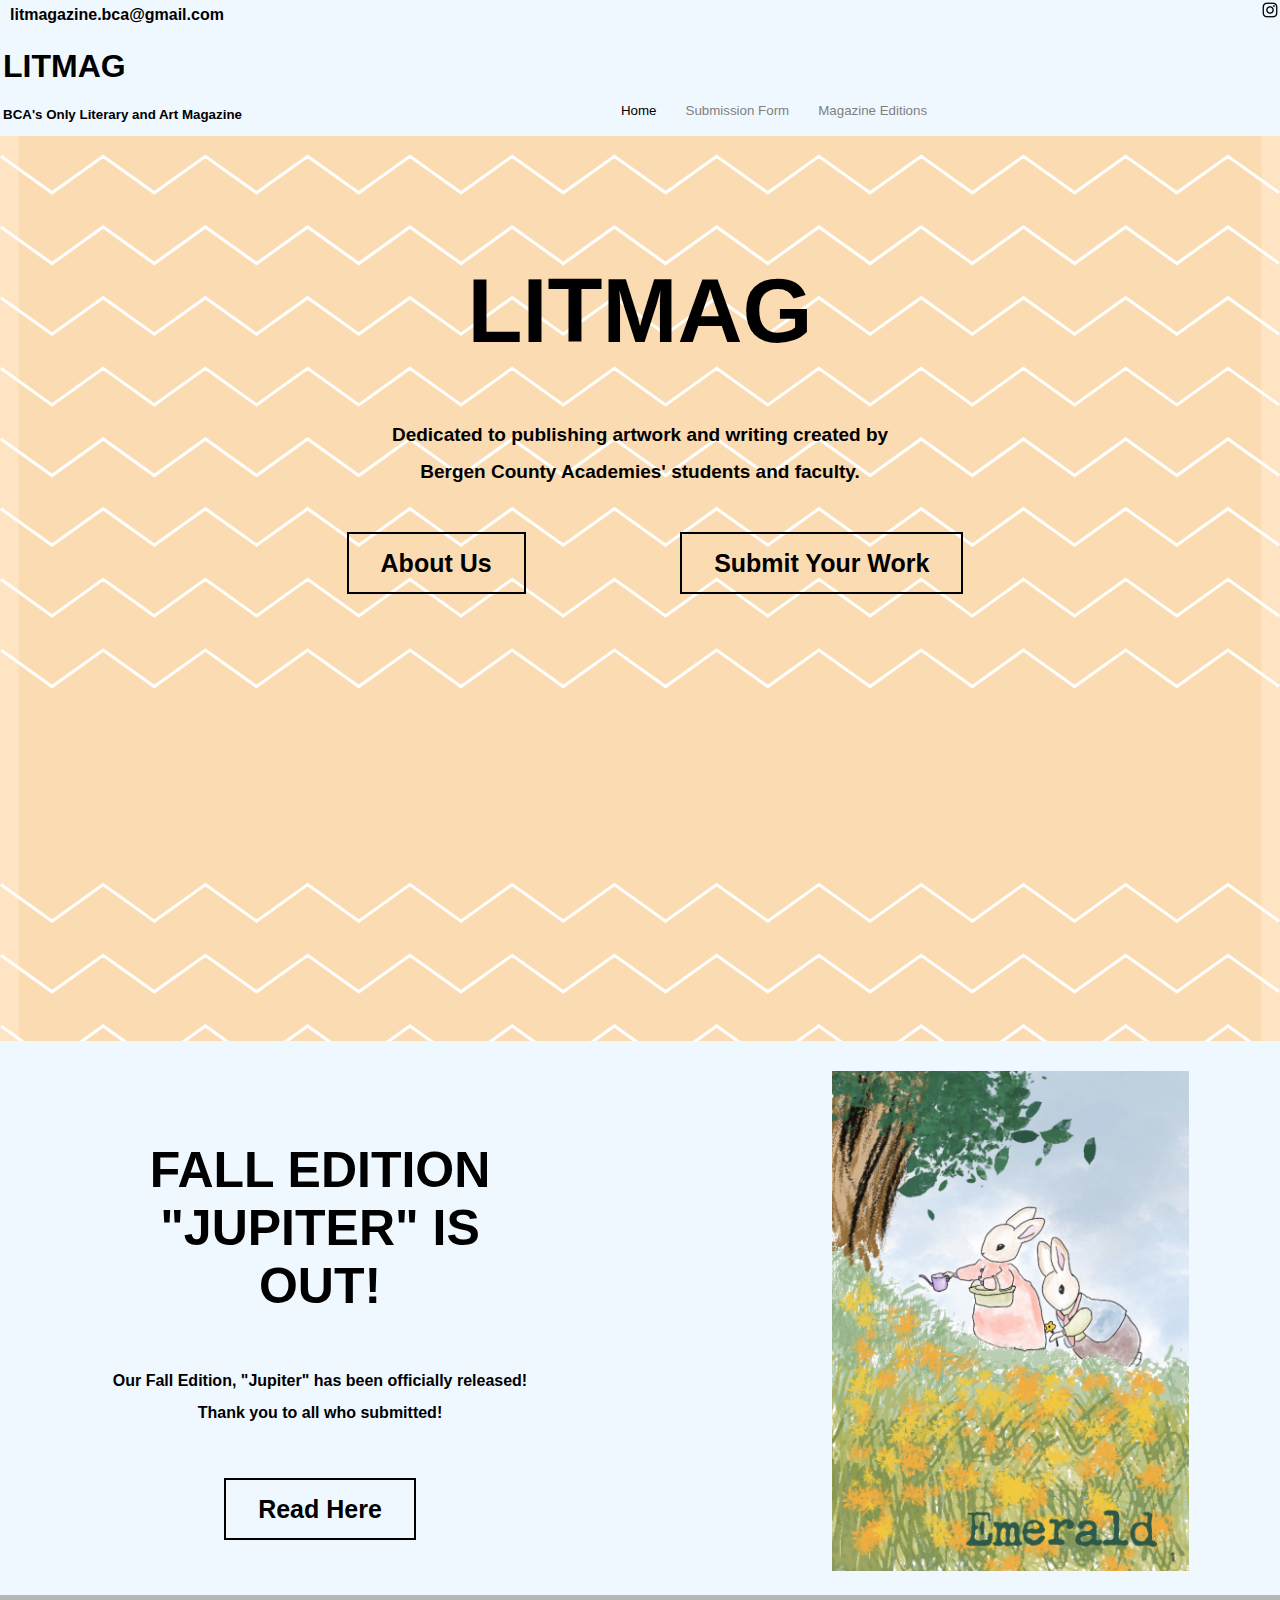
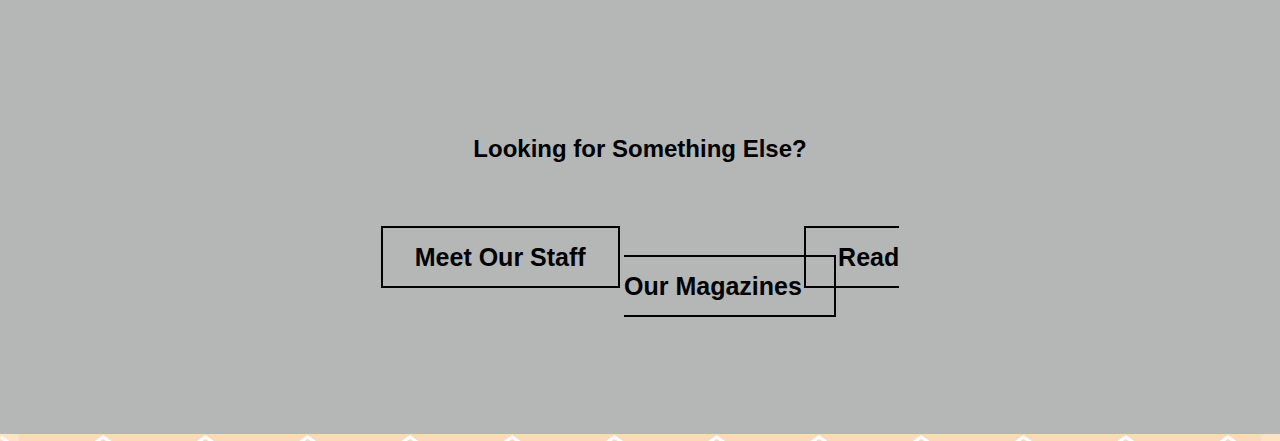
<file: index.html>
<!DOCTYPE html>

<!-- Google tag (gtag.js) -->
<script async src="https://www.googletagmanager.com/gtag/js?id=G-Y1QL1JQ4BT"></script>
<script>
  window.dataLayer = window.dataLayer || [];
  function gtag(){dataLayer.push(arguments);}
  gtag('js', new Date());

  gtag('config', 'G-Y1QL1JQ4BT');
</script>

<html lang="en">
<head>
    <meta charset="UTF-8">
    <meta http-equiv="X-UA-Compatible" content="IE=edge">
    <meta name="viewport" content="width=device-width, initial-scale=1.0">
    <link rel="icon" sizes="800x800" href="images/logo.png" />
    <title>BCA LitMag</title>
    <link href="styles/index.css" type="text/css" rel="stylesheet">
</head>
<body>
    <div class="SITE_HEADER">
        <a class="a1" href="mailto: litmagazine.bca@gmail.com" style="position: relative; left: 10px">litmagazine.bca@gmail.com</a>
        <a href="https://www.instagram.com/bcalitmag/?hl=en" target="_blank" rel="noopener noreferrer"><img class="insta" src="images/Instagram.png" alt="litmag"></a>
        <table>
            <tr>
                <!-- <td><img class="logo1" src="images/logo.png" alt="litmag logo"></td> -->
                <td>
                    <h1>LITMAG</h1>
                    <h2 style="font-size: smaller">BCA's Only Literary and Art Magazine</h2>
                    <td><a class="menu1" style="left:375px; color: black" href="index.html">Home</a></td>
                    <td><a class="menu1" style="left:400px; color: gray" href="submission-form.html">Submission Form</a></td>
                    <td><a class="menu1" style="left:425px; color: gray" href="magazine-editions.html">Magazine Editions</a></td>
                </td>
            </tr>
        </table>
    </div>

    <!-- section 1: litmag -->
    <div style="contain:layout;"> 
        <div class="linedpaper">
            <h1 class="head1">LITMAG</h1>
            <h2 class="head1" style="font-size: 19px">Dedicated to publishing artwork and writing created by</h2>
            <h2 class="head1" style="font-size: 19px">Bergen County Academies' students and faculty.</h2>
            <tr>
                <td><h2 class="head1" style="font-size: 16px">
                    <a class="button" style="top: 50px; left: -60px" href="aboutus.html" target="_blank" rel="noopener noreferrer">About Us</a>
                    <a class="button" style="top: 50px; left: 90px" href="submission-form.html" target="_blank" rel="noopener noreferrer">Submit Your Work</a>
                </h2></td>
            </tr>
        </div>
    </div>

    <!-- section 2: latest edition -->
    <div class="new-edition" style="text-align: center">
        <div class="columns1">
            <div style="position: relative; top: 50px; margin-left: 100px;">
                <h3 style="font-size: 50px; text-align: center;"> FALL EDITION "JUPITER" IS OUT! </h3>
                <p style="line-height: 2"> Our Fall Edition, "Jupiter" has been officially released! Thank you to all who submitted!</p>
                <a class="button" style="top: 50px;" href="https://drive.google.com/file/d/1F05ZYsXstqa2pCj9x1a9RKUv7Fbz8S0E/view?usp=sharing" target="_blank" rel="noopener noreferrer">Read Here</a>
            </div>
            
            <img class="new-edition-cover" src="images/editioncovers/spring2024cover.png" alt="">
        </div>
    </div>

    <!-- section 3: looking for something else -->
    <div class="looking">
        <div style="position: relative; top: -30px;">
            <h2 style="text-align: center">Looking for Something Else?</h2>
            <tr>
                <td><h2 class="head1" style="font-size: 16px">
                    <a class="button" style="top: -140px; left: -90px" href="staff-archive.html" target="_blank" rel="noopener noreferrer">Meet Our Staff</a>
                    <a class="button" style="top: -140px; left: 90px" href="magazine-editions.html" target="_blank" rel="noopener noreferrer">Read Our Magazines</a>
                </h2></td>
            </tr>
        </div>
    </div>
    
</body>
</html>
</file>
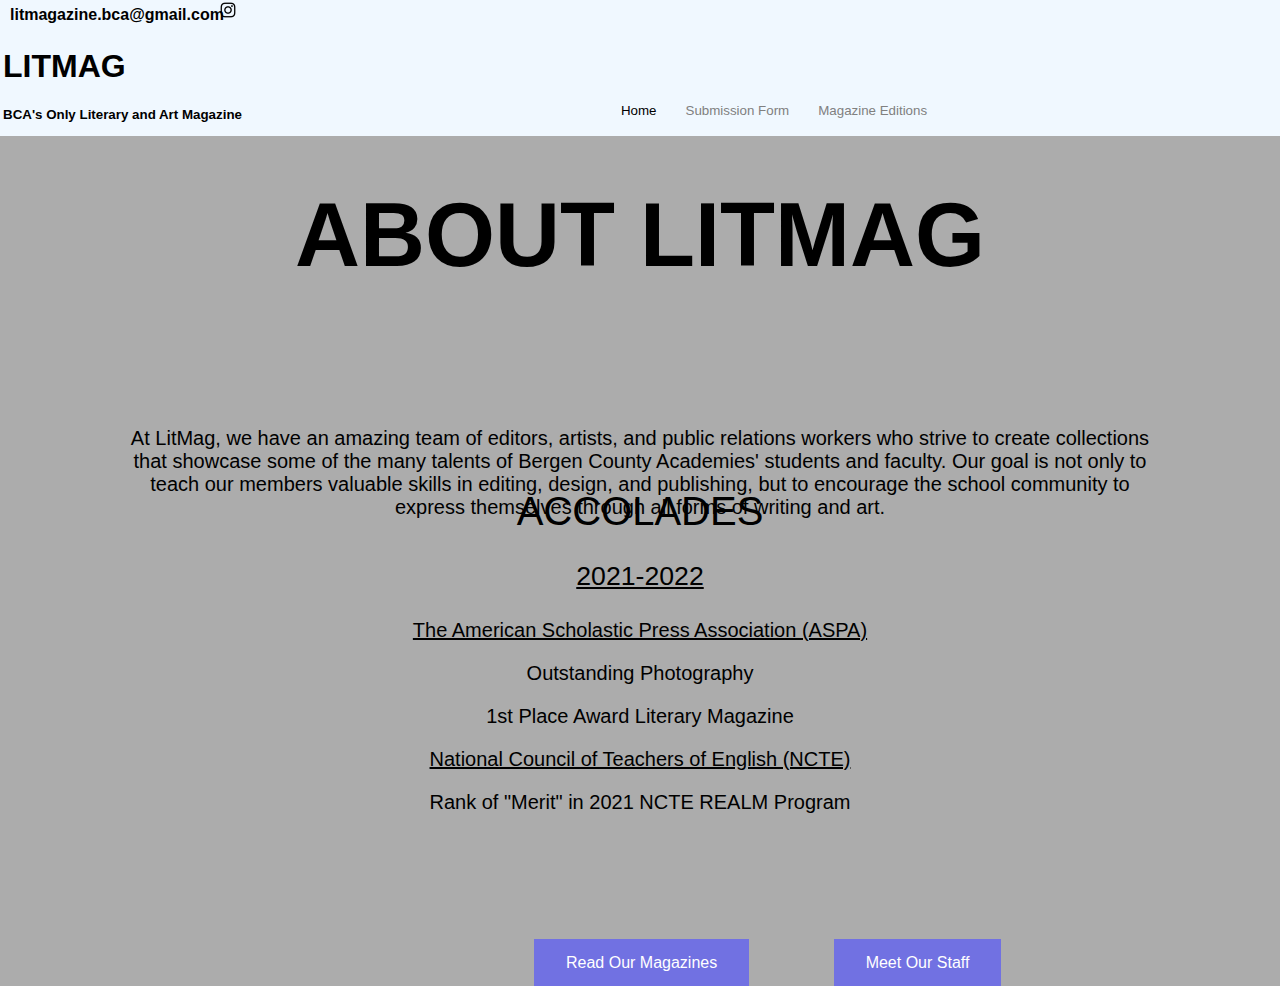
<file: aboutus.html>
<!DOCTYPE html>
<!-- Google tag (gtag.js) -->
<script async src="https://www.googletagmanager.com/gtag/js?id=G-Y1QL1JQ4BT"></script>
<script>
  window.dataLayer = window.dataLayer || [];
  function gtag(){dataLayer.push(arguments);}
  gtag('js', new Date());

  gtag('config', 'G-Y1QL1JQ4BT');
</script>
<html lang="en">
<head>
    <meta charset="UTF-8">
    <meta http-equiv="X-UA-Compatible" content="IE=edge">
    <meta name="viewport" content="width=device-width, initial-scale=1.0">
    <link rel="icon" sizes="800x800" href="images/logo.png"/>
    <title>BCA LitMag</title>
    <link href="styles/about.css" type="text/css" rel="stylesheet">
</head>
<body>
    <div class="SITE_HEADER">
        <a class="a1" href="mailto: litmagazine.bca@gmail.com" style="position: relative; left: 10px">litmagazine.bca@gmail.com</a>
        <a href="https://www.instagram.com/bcalitmag/?hl=en" target="_blank" rel="noopener noreferrer"><img class="insta" src="images/Instagram.png" alt="litmag"></a>
        <table>
            <tr>
                <td>
                    <h1>LITMAG</h1>
                    <h2 style="font-size: smaller">BCA's Only Literary and Art Magazine</h2>
                    <td><a class="menu1" style="left:375px; color: black" href="index.html">Home</a></td>
                    <td><a class="menu1" style="left:400px; color: gray" href="submission-form.html">Submission Form</a></td>
                    <td><a class="menu1" style="left:425px; color: gray" href="magazine-editions.html">Magazine Editions</a></td>
                </td>
            </tr>
        </table>
    </div>

    <!-- ABOUT US -->
    <div>
        <h1 class="head1">ABOUT LITMAG</h1>
        <p style="position: relative; top: 200px; font-size: 20px; margin: 50px; text-align: center;">At LitMag, we have an amazing team of editors, artists, and public relations workers who strive to create collections that showcase some of the many talents of Bergen County Academies' students and faculty. Our goal is not only to teach our members valuable skills in editing, design, and publishing, but to encourage the school community to express themselves through all forms of writing and art.</p>
        <div class="head1" style="font-weight: 30; font-size: 20pt">
            <b style="font-size: 30pt;">ACCOLADES</b>
            <p style="text-decoration: underline;">2021-2022</p>
            <p style="text-decoration: underline; font-size: 15pt">The American Scholastic Press Association (ASPA)</p>
            <p style="font-size: 15pt">Outstanding Photography</p>
            <p style="font-size: 15pt">1st Place Award Literary Magazine</p>
            <p style="text-decoration: underline; font-size: 15pt">National Council of Teachers of English (NCTE)</p>
            <p style="font-size: 15pt">Rank of "Merit" in 2021 NCTE REALM Program</p>
        </div>
        <div>
            <a class="button" style="left: 470px;" href="magazine-editions.html" target="_blank" rel="noopener noreferrer">Read Our Magazines</a>
            <a class="button" style="left: 550px;" href="staff-archive.html" target="_blank" rel="noopener noreferrer">Meet Our Staff</a>
        </div>
        
    </div>
    
</body>
</html>
</file>
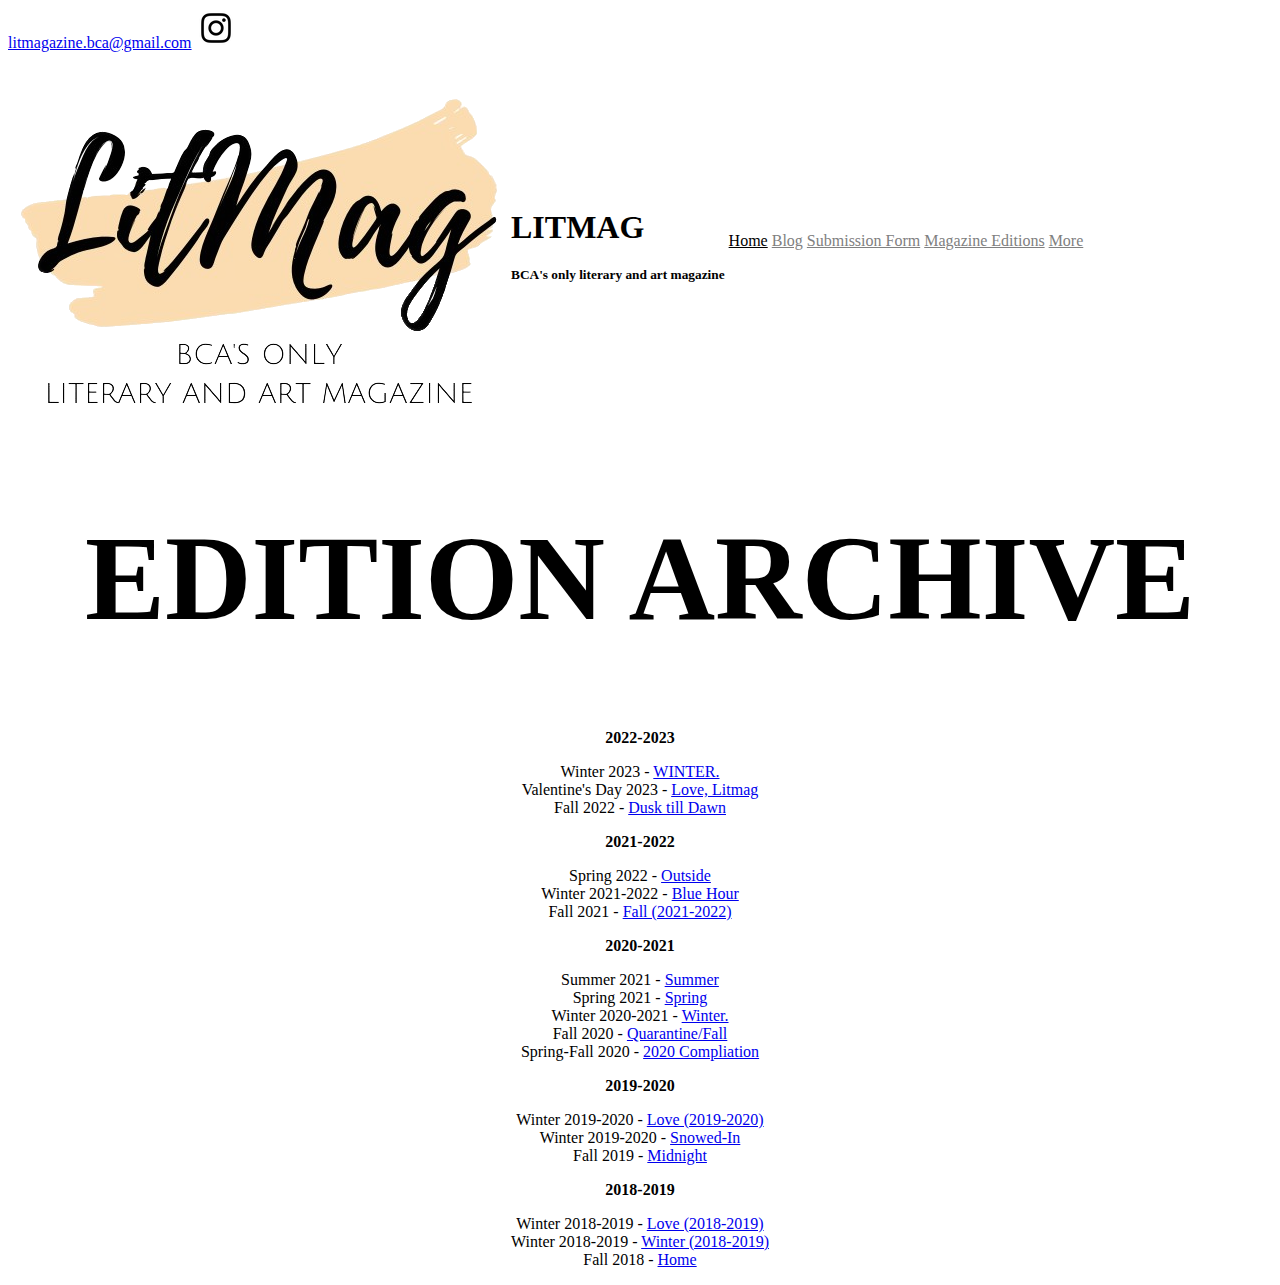
<file: edition-archive.html>
<!DOCTYPE html>
<!-- Google tag (gtag.js) -->
<script async src="https://www.googletagmanager.com/gtag/js?id=G-Y1QL1JQ4BT"></script>
<script>
  window.dataLayer = window.dataLayer || [];
  function gtag(){dataLayer.push(arguments);}
  gtag('js', new Date());

  gtag('config', 'G-Y1QL1JQ4BT');
</script>
<html lang="en">
<head>
    <meta charset="UTF-8">
    <meta http-equiv="X-UA-Compatible" content="IE=edge">
    <meta name="viewport" content="width=device-width, initial-scale=1.0">
    <link rel="icon" sizes="800x800" href="images/logo.png" />
    <title>Edition Archive</title>
    <link rel="stylesheet" href="styles/edition-archive.css" rel="stylesheet">
</head>
<body>
    <div class="SITE_HEADER">
        <a class="a1" href="mailto: litmagazine.bca@gmail.com" style="">litmagazine.bca@gmail.com</a>
        <a href="https://www.instagram.com/bcalitmag/?hl=en" target="_blank" rel="noopener noreferrer"><img class="insta" src="images/Instagram.png" alt="litmag"></a>
        <table>
            <tr>
                <td><img class="logo1" src="images/logo.png" alt="litmag logo"></td>
                <td>
                    <h1>LITMAG</h1>
                    <h2 style="font-size: smaller">BCA's only literary and art magazine</h2>
                    <td><a class="menu1" style="left:350px; color: black" href="index.html">Home</a></td>
                    <td><a class="menu1" style="left:375px; color: gray" href="blog.html">Blog</a></td>
                    <td><a class="menu1" style="left:400px; color: gray" href="submission-form.html">Submission Form</a></td>
                    <td><a class="menu1" style="left:425px; color: gray" href="magazine-editions.html">Magazine Editions</a></td>
                    <td><a class="menu1" style="left:450px; color: gray" href="youtube.com">More</a></td>
                </td>
            </tr>
        </table>
    </div>

    <div class="header">
        <h1 class="head1">EDITION ARCHIVE</h1>
    </div>

    <div class="bod">
        <b>2022-2023</b>
        <p>
            Winter 2023 - <a href="https://drive.google.com/file/d/1PP3cfW1HaQlE42PhAr8yOJYggtcF8aKH/view">WINTER.</a>
        <br> Valentine's Day 2023 - <a href="https://38f13373-ed7e-4a20-b249-7f085b7b2072.filesusr.com/ugd/994734_3d1a568c48c0449992a26940066eaeef.pdf">Love, Litmag</a>
        <br> Fall 2022 - <a href="https://38f13373-ed7e-4a20-b249-7f085b7b2072.filesusr.com/ugd/994734_34d4ca9f0417436886b4d09b3907d6fb.pdf"> Dusk till Dawn</a>
        </p>

        <b>2021-2022</b>
        <p>
            Spring 2022 - <a href="https://38f13373-ed7e-4a20-b249-7f085b7b2072.filesusr.com/ugd/994734_ca9870c1e2604eaf90d06e3881b68cec.pdf">Outside</a>
            <br> Winter 2021-2022 - <a href="https://38f13373-ed7e-4a20-b249-7f085b7b2072.filesusr.com/ugd/994734_737ed95ae0c04cbbb818a44393c71f96.pdf">Blue Hour</a>
            <br> Fall 2021 - <a href="https://38f13373-ed7e-4a20-b249-7f085b7b2072.filesusr.com/ugd/994734_281f4e12b992457ebdd2a6b79a6283d5.pdf">Fall (2021-2022)</a>
        </p>

        <b>2020-2021</b>
        <p>
            Summer 2021 - <a href="https://38f13373-ed7e-4a20-b249-7f085b7b2072.filesusr.com/ugd/994734_7186cca1b66a4628a1983744f84ac324.pdf">Summer</a>
            <br> Spring 2021 - <a href="https://38f13373-ed7e-4a20-b249-7f085b7b2072.filesusr.com/ugd/994734_d4418f3163c64156b89376e9a6f67cb8.pdf">Spring</a>
            <br> Winter 2020-2021 - <a href="https://38f13373-ed7e-4a20-b249-7f085b7b2072.filesusr.com/ugd/994734_85b13a3a3f2f4fa29970ea6442d8f509.pdf">Winter.</a>
            <br> Fall 2020 - <a href="https://38f13373-ed7e-4a20-b249-7f085b7b2072.filesusr.com/ugd/994734_00176d623fcc4dbba79e931009085f48.pdf">Quarantine/Fall</a>
            <br> Spring-Fall 2020 - <a href="https://38f13373-ed7e-4a20-b249-7f085b7b2072.filesusr.com/ugd/994734_c74af9c2635d4af9bfb920befcb0bfee.pdf">2020 Compliation</a>
        </p>

        <b>2019-2020</b>
        <p>
            Winter 2019-2020 - <a href="https://38f13373-ed7e-4a20-b249-7f085b7b2072.filesusr.com/ugd/994734_958a31c0fc324b25be48732278867b11.pdf">Love (2019-2020)</a>
            <br> Winter 2019-2020 - <a href="https://38f13373-ed7e-4a20-b249-7f085b7b2072.filesusr.com/ugd/994734_e4c814efd95640fe85178d715a2dfd2a.pdf">Snowed-In</a>
            <br> Fall 2019 - <a href="https://38f13373-ed7e-4a20-b249-7f085b7b2072.filesusr.com/ugd/994734_57c54551a6ac4009b1605244d15a7c0e.pdf">Midnight</a>
        </p>

        <b>2018-2019</b>
        <p>
            Winter 2018-2019 - <a href="https://38f13373-ed7e-4a20-b249-7f085b7b2072.filesusr.com/ugd/994734_84bc23e551c44414b3bc1757966cfe94.pdf">Love (2018-2019)</a>
            <br> Winter 2018-2019 - <a href="https://38f13373-ed7e-4a20-b249-7f085b7b2072.filesusr.com/ugd/994734_f21d766865054316a7f9cf6543c0bdf2.pdf">Winter (2018-2019)</a>
            <br> Fall 2018 - <a href="https://38f13373-ed7e-4a20-b249-7f085b7b2072.filesusr.com/ugd/994734_cf9ae3100aa543d0a14f6bed81698cc7.pdf">Home</a>
        </p>
    </div>


</body>
</html>
</file>
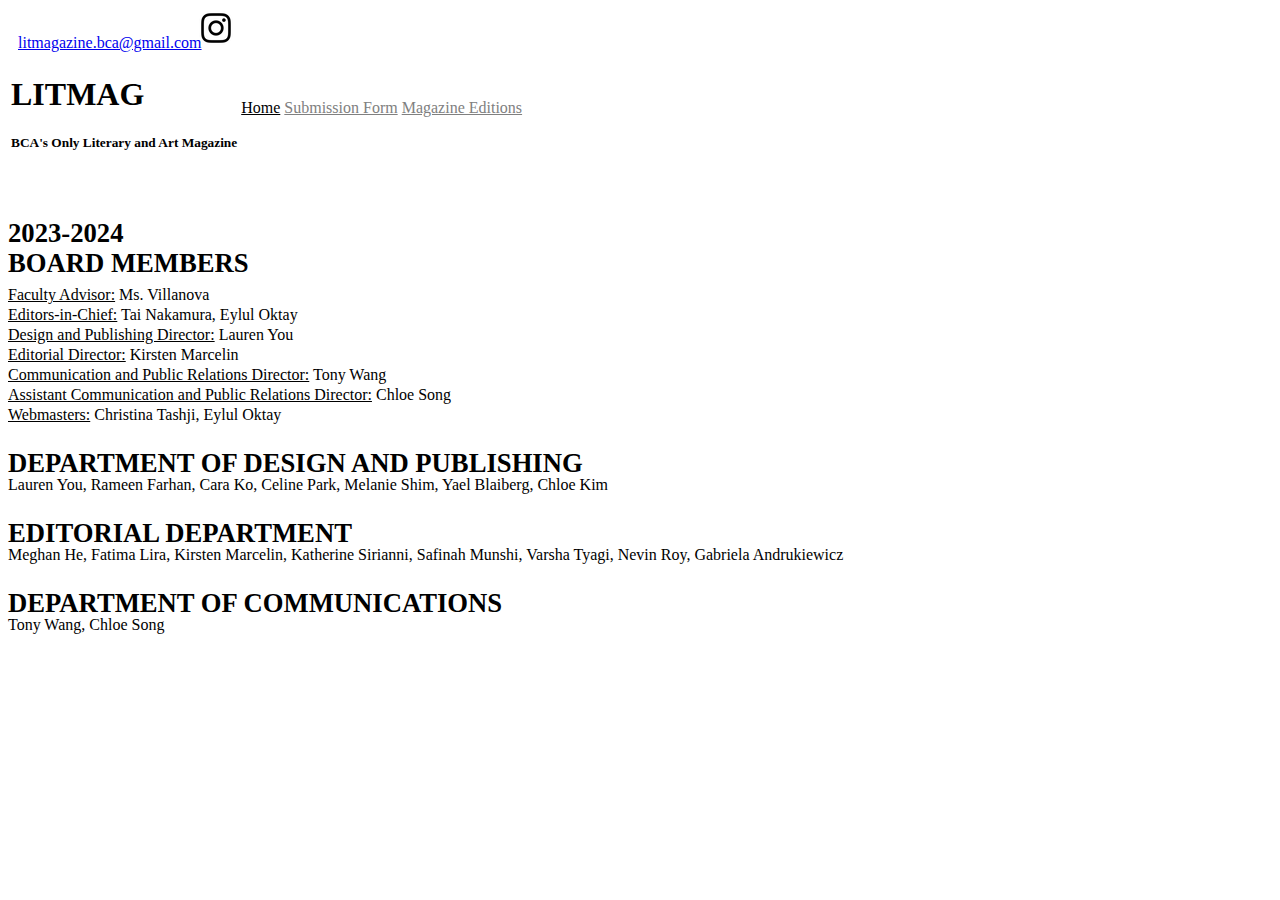
<file: staff-archive.html>
<!DOCTYPE html>
<!-- Google tag (gtag.js) -->
<script async src="https://www.googletagmanager.com/gtag/js?id=G-Y1QL1JQ4BT"></script>
<script>
  window.dataLayer = window.dataLayer || [];
  function gtag(){dataLayer.push(arguments);}
  gtag('js', new Date());

  gtag('config', 'G-Y1QL1JQ4BT');
</script>
<html lang="en">
<head>
    <meta charset="UTF-8">
    <meta http-equiv="X-UA-Compatible" content="IE=edge">
    <meta name="viewport" content="width=device-width, initial-scale=1.0">
    <title>Staff</title>
    <link rel="stylesheet" href="styles/staff-archive.css" rel="stylesheet">
</head>
<body>
    <!-- HEADER -->
    <div class="SITE_HEADER">
        <a class="a1" href="mailto: litmagazine.bca@gmail.com" style="position: relative; left: 10px">litmagazine.bca@gmail.com</a>
        <a href="https://www.instagram.com/bcalitmag/?hl=en" target="_blank" rel="noopener noreferrer"><img class="insta" src="images/Instagram.png" alt="litmag"></a>
        <table>
            <tr>
                <!-- <td><img class="logo1" src="images/logo.png" alt="litmag logo"></td> -->
                <td>
                    <h1>LITMAG</h1>
                    <h2 style="font-size: smaller">BCA's Only Literary and Art Magazine</h2>
                    <td><a class="menu1" style="left:375px; color: black" href="index.html">Home</a></td>
                    <td><a class="menu1" style="left:400px; color: gray" href="submission-form.html">Submission Form</a></td>
                    <td><a class="menu1" style="left:425px; color: gray" href="magazine-editions.html">Magazine Editions</a></td>
                    <!-- <td><a class="menu1" style="left:450px; color: gray" href="youtube.com">More</a></td> -->
                </td>
            </tr>
        </table>
    </div>

<div>
    <h1 class="center" style="position: absolute; top: 200px; font-size: 20pt">2023-2024</h1>
        <h1 class="center" style="position: absolute; top: 230px; font-size: 20pt">BOARD MEMBERS</h1>
            <p class="center" style="position: absolute; top: 270px;"><u>Faculty Advisor:</u> Ms. Villanova</p>
            <p class="center" style="position: absolute; top: 290px;"><u>Editors-in-Chief:</u> Tai Nakamura, Eylul Oktay</p>
            <p class="center" style="position: absolute; top: 310px;"><u>Design and Publishing Director:</u> Lauren You</p>
            <p class="center" style="position: absolute; top: 330px;"><u>Editorial Director:</u> Kirsten Marcelin</p>
            <p class="center" style="position: absolute; top: 350px;"><u>Communication and Public Relations Director:</u>  Tony Wang</p>
            <p class="center" style="position: absolute; top: 370px;"><u>Assistant Communication and Public Relations Director:</u> Chloe Song</p>
            <p class="center" style="position: absolute; top: 390px;"><u>Webmasters:</u> Christina Tashji, Eylul Oktay</p>
        <h1 class="center" style="position: absolute; top: 430px; font-size: 20pt">DEPARTMENT OF DESIGN AND PUBLISHING</h1>
            <p class="center" style="position: absolute; top: 460px;"> Lauren You, Rameen Farhan, Cara Ko, Celine Park, Melanie Shim, Yael Blaiberg, Chloe Kim </p>
        <h1 class="center" style="position: absolute; top: 500px; font-size: 20pt">EDITORIAL DEPARTMENT</h1>
            <p class="center" style="position: absolute; top: 530px;"> Meghan He, Fatima Lira, Kirsten Marcelin, Katherine Sirianni, Safinah Munshi, Varsha Tyagi, Nevin Roy, Gabriela Andrukiewicz </p>
        <h1 class="center" style="position: absolute; top: 570px; font-size: 20pt">DEPARTMENT OF COMMUNICATIONS</h1>
            <p class="center" style="position: absolute; top: 600px;"> Tony Wang, Chloe Song</p>
</div>        

</body>
</html>
</file>
<file: styles/index.css>
body {
    margin:initial;
    background-image: url("litmag-main.svg"); /**this could be done later after everything is done but rn the svg files cut off for some reason butapowehfioawhf **/
    background-color: bisque;
    font-family: ligurino, sans-serif;
}
.a1 {
    text-decoration: none;
    font-weight: 900;
    color: black
}

.insta{
    width: 20px;
    height: 20px;
    position: sticky;
    text-align: right;
    left: 1400px;
}

.SITE_HEADER {
    position:fixed;
    z-index: 999;
    top: 0;
    right: 0;
    width: 100%;
    min-width: 1000px;
    background-color: aliceblue;
}

.linedpaper {
    position:relative;
    top: 0;
    right: 0;
    width: 100%;
    min-width: 1000px;
    padding-bottom: 100px;
}

.head1 {
    font-size: 90px;
    font-weight: 700;
    position: relative;
    top: 200px;
    text-align: center;
}

.button {
    position: relative;
    /* top: 140px; */
    text-align: center;
    /* background-color: rgb(104, 104, 112); */
    background-color: transparent;
    color: black;
    padding: 15px 32px;
    text-decoration: none;
    border: 2px solid black;
    font-size: 25px;
}
.button:hover {
    color: white;
    background-color: black;

}

.new-edition {
    position: relative;
    top: 600px;
    right: 0;
    width: 100%;
    min-width: 1000px;
    background-color: aliceblue;
    margin-bottom: 30px;
    font-weight: 700;

}

.new-edition-cover {
    position: relative;
    height: 500px;
    margin-top: 30px;
    margin-bottom: 30px;
}

.columns1 {
    column-count: 2;
    column-gap: 200px;
    font-weight: 700;

}

.looking {
    position: relative;
    top: 560px;
    right: 0;
    background-color: rgb(181, 183, 183);
    padding: 150px 450px;
    font-weight: 700;

}

.logo1 {
    width: 150px;
    height:100px;
}

.menu1 {
    position: relative;
    bottom: -30px;
    text-decoration: solid;
    font-size: smaller;
}
</file>
<file: styles/about.css>
body {
    margin: 5%;
    background-color: rgb(172, 172, 172);
    font-family: Arial,Helvetica,sans-serif;
}
.a1 {
    text-decoration: none;
    font-weight: 900;
    color: black
}

.insta{
    width: 20px;
    height: 20px;
    position: relative;
    text-align: right;
}

.SITE_HEADER {
    position:fixed;
    z-index: 999;
    top: 0;
    right: 0;
    width: 100%;
    min-width: 1000px;
    background-color: aliceblue;
}

.linedpaper {
    top: 0;
    right: 0;
    width: 100%;
    min-width: 1000px;
    height: 400px;
}

.head1 {
    font-size: 90px;
    position: relative;
    top: 120px;
    text-align: center;
}

.button {
    position: relative;
    top: 240px;
    text-align: center;
    background-color: rgb(113, 113, 226);
    color: white;
    padding: 15px 32px;
    width: 50px;
    height: 15px;
    text-decoration: none;
    font-size: 16px;
}

.new-edition {
    position: relative;
    top: 400px;
    right: 0;
    width: 100%;
    min-width: 1000px;
    background-color: aliceblue;
}

.logo1 {
    width: 150px;
    height:100px;
}

.menu1 {
    position: relative;
    bottom: -30px;
    text-decoration: solid;
    font-size: smaller;
}
</file>
<file: styles/edition-archive.css>
.header {
    text-align: center;
    font-size: 60px;
}
.bod {
    text-align: center;
}
</file>
<file: styles/staff-archive.css>
.header {
    text-align: center;
    font-size: 60px;
}
</file>
